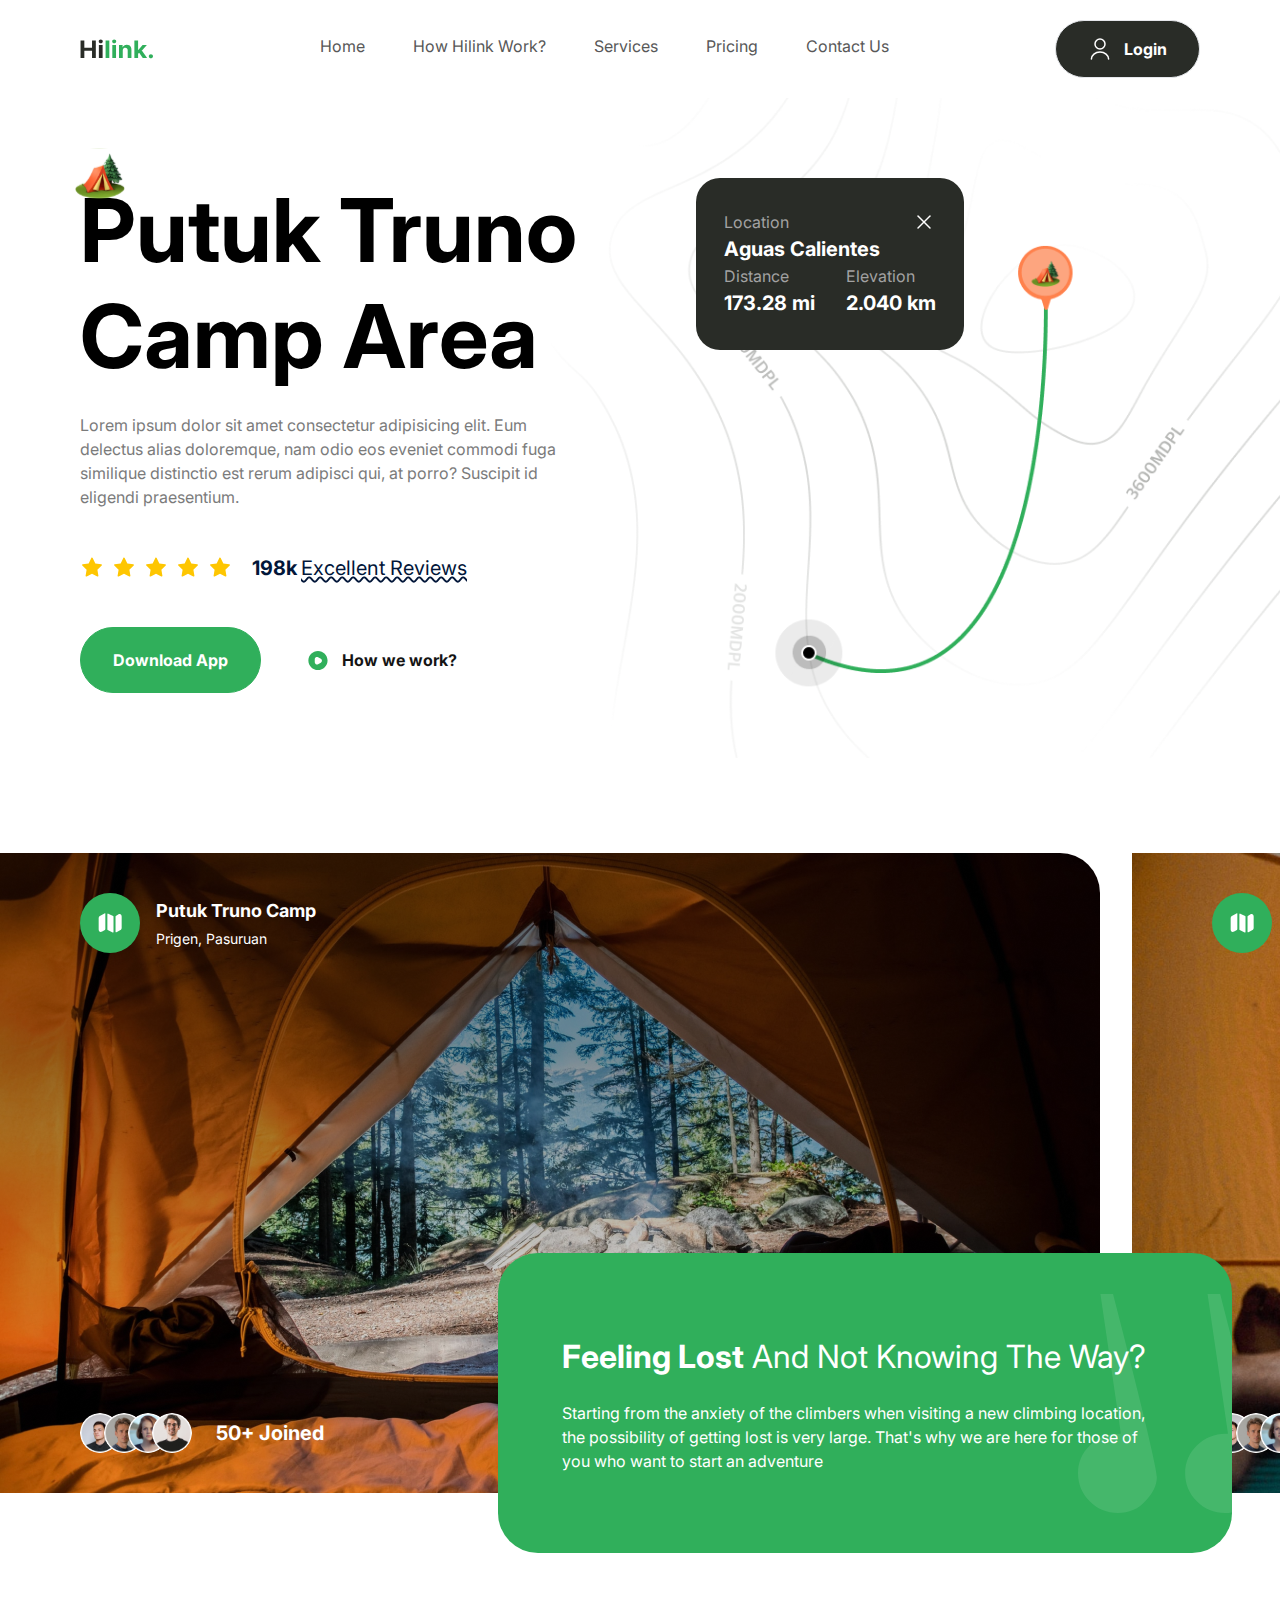
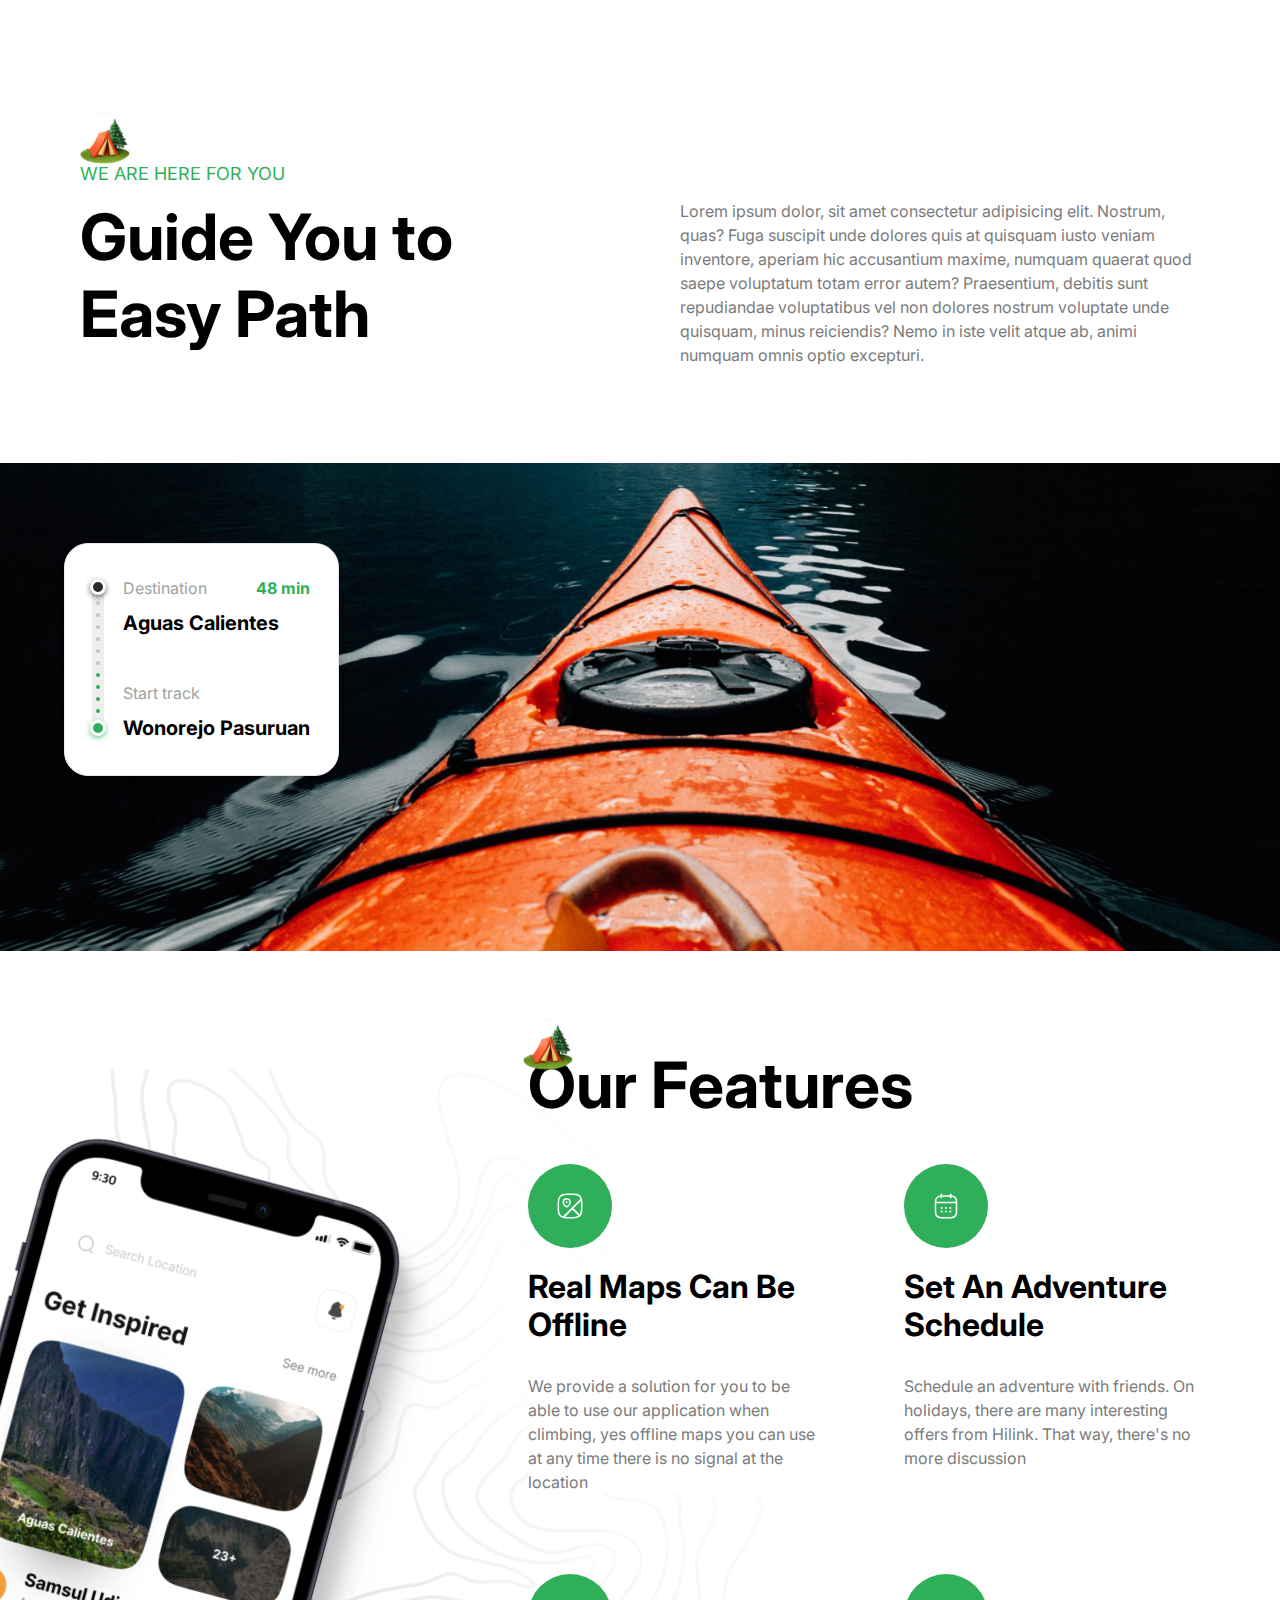
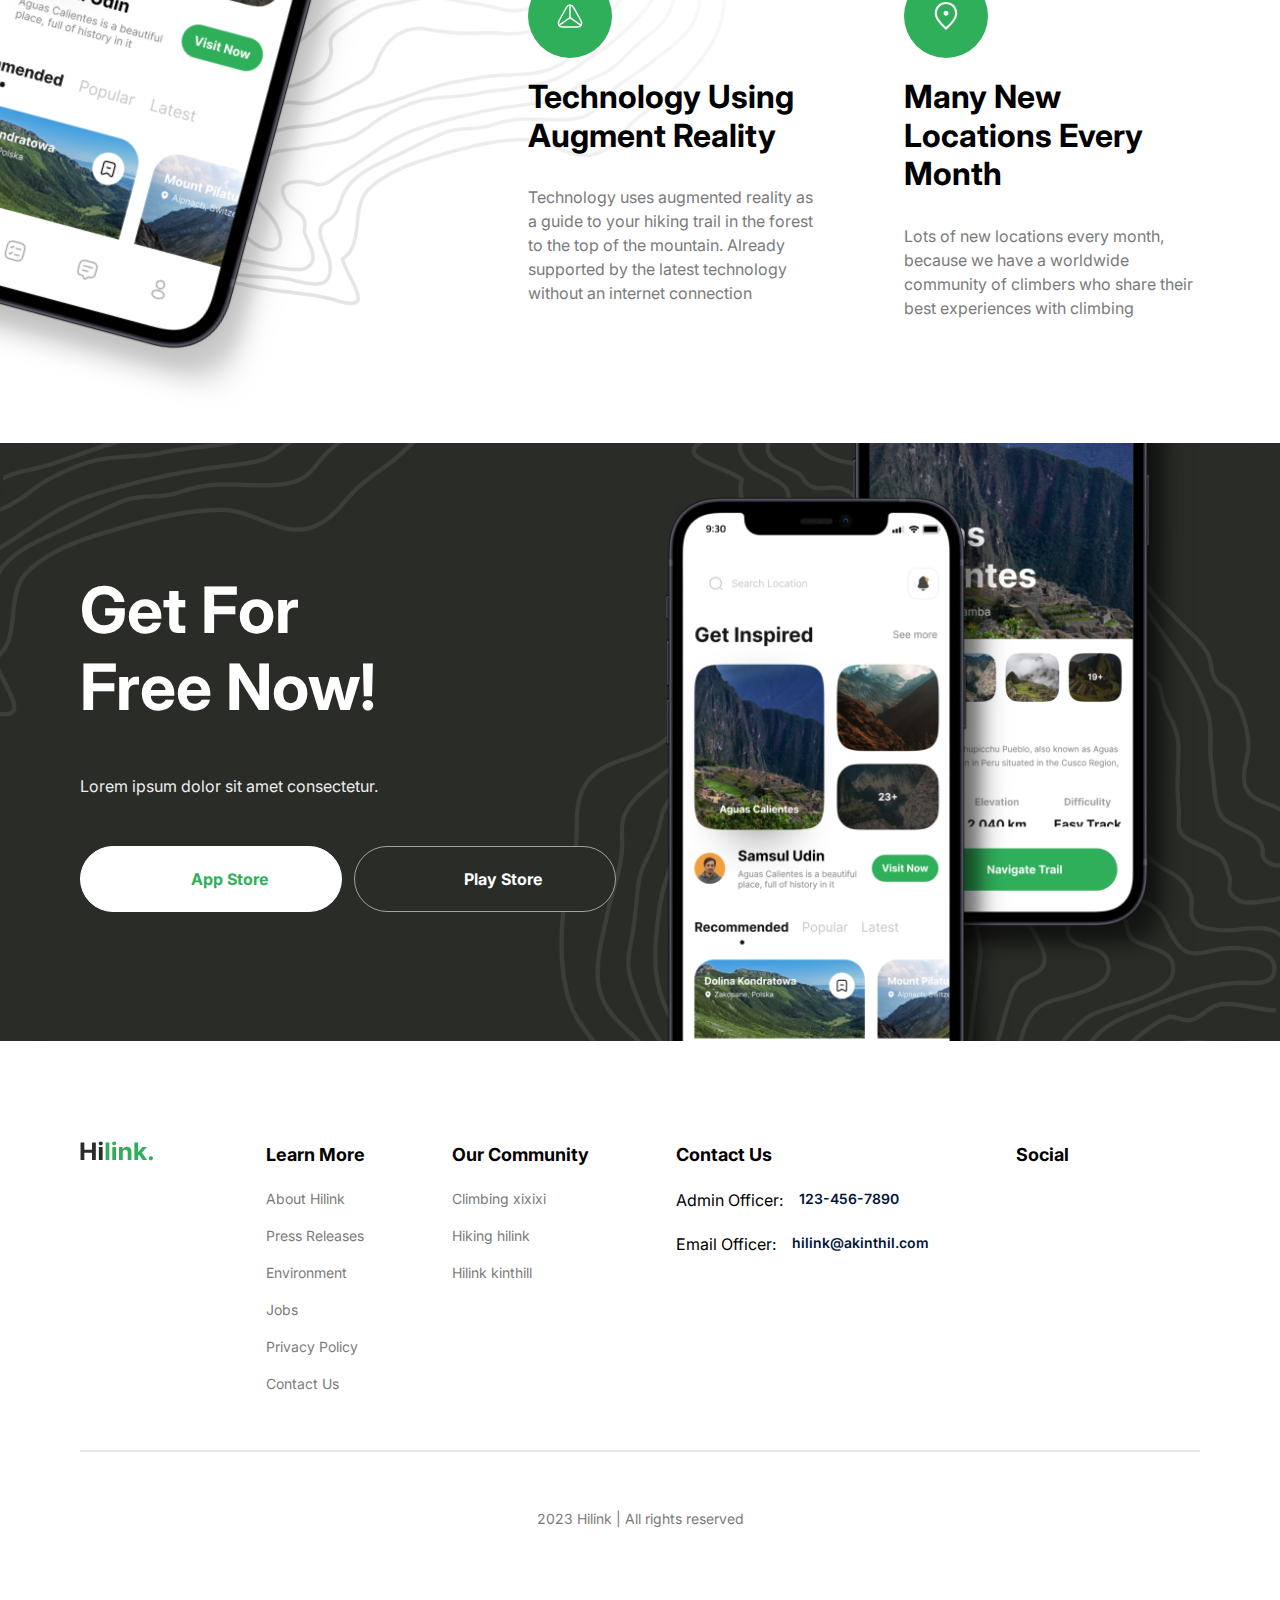
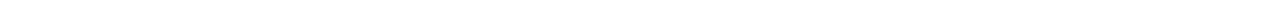
<file: index.html>
<!DOCTYPE html><html lang="en"><head><meta charSet="utf-8"/><meta name="viewport" content="width=device-width, initial-scale=1"/><link rel="stylesheet" href="/_next/static/css/52b24ffff162efd3.css" data-precedence="next"/><link rel="preload" as="script" fetchPriority="low" href="/_next/static/chunks/webpack-c8441f2d519541e3.js"/><script src="/_next/static/chunks/fd9d1056-aa94ea5c2eabf904.js" async=""></script><script src="/_next/static/chunks/117-fc7b8e71bc294e9a.js" async=""></script><script src="/_next/static/chunks/main-app-f5843bbfea09308d.js" async=""></script><script src="/_next/static/chunks/878-0035391eedbdb1a4.js" async=""></script><script src="/_next/static/chunks/app/page-7ee0e8aeca52c941.js" async=""></script><script src="/_next/static/chunks/972-8d11b5f9b47a54ce.js" async=""></script><script src="/_next/static/chunks/app/layout-c9d35d05883c1e60.js" async=""></script><title>Travel</title><meta name="description" content="Travel UI/UX App for Camping"/><script src="/_next/static/chunks/polyfills-42372ed130431b0a.js" noModule=""></script></head><body><nav class="flexBetween max-container padding-container relative z-30 py-5"><a href="/"><img alt="Logo" loading="lazy" width="74" height="29" decoding="async" data-nimg="1" style="color:transparent" src="/hilink-logo.svg"/></a><ul class="hidden h-full gap-12 lg:flex"><a class="regular-16 text-gray-50 flexCenter cursor-pointer pb-1.5 transition-all hover:font-bold" href="/">Home</a><a class="regular-16 text-gray-50 flexCenter cursor-pointer pb-1.5 transition-all hover:font-bold" href="/">How Hilink Work?</a><a class="regular-16 text-gray-50 flexCenter cursor-pointer pb-1.5 transition-all hover:font-bold" href="/">Services</a><a class="regular-16 text-gray-50 flexCenter cursor-pointer pb-1.5 transition-all hover:font-bold" href="/">Pricing </a><a class="regular-16 text-gray-50 flexCenter cursor-pointer pb-1.5 transition-all hover:font-bold" href="/">Contact Us</a></ul><div class="lg:flexCenter hidden"><button class="flexCenter gap-3 rounded-full border btn_dark_green undefined" type="button"><img alt="Login" loading="lazy" width="24" height="24" decoding="async" data-nimg="1" style="color:transparent" src="/user.svg"/><label class="bold-16 whitespace-nowrap cursor-pointer">Login</label></button></div><img alt="menu" loading="lazy" width="32" height="32" decoding="async" data-nimg="1" class="inline-block cursor-pointer lg:hidden" style="color:transparent" src="menu.svg"/></nav><main class="relative overflow-hidden"><section class="max-container padding-container flex flex-col gap-20 py-10 pb-32 md:gap-28 lg:py-20 xl:flex-row"><div class="hero-map"></div><div class="relative z-20 flex flex-1 flex-col xl:w-1/2"><img alt="Camp" loading="lazy" width="50" height="50" decoding="async" data-nimg="1" class="absolute left-[-5px] top-[-30px] w-10 lg:w-[50px]" style="color:transparent" src="/camp.svg"/><h1 class="bold-32 lg:bold-88">Putuk Truno Camp Area</h1><p class="regular-16 mt-6 text-gray-30 xl:max-w-[520px]">Lorem ipsum dolor sit amet consectetur adipisicing elit. Eum delectus alias doloremque, nam odio eos eveniet commodi fuga similique distinctio est rerum adipisci qui, at porro? Suscipit id eligendi praesentium.</p><div class="my-11 flex flex-wrap gap-5"><div class="flex items-center gap-2"><img alt="Star" loading="lazy" width="24" height="24" decoding="async" data-nimg="1" style="color:transparent" src="/star.svg"/><img alt="Star" loading="lazy" width="24" height="24" decoding="async" data-nimg="1" style="color:transparent" src="/star.svg"/><img alt="Star" loading="lazy" width="24" height="24" decoding="async" data-nimg="1" style="color:transparent" src="/star.svg"/><img alt="Star" loading="lazy" width="24" height="24" decoding="async" data-nimg="1" style="color:transparent" src="/star.svg"/><img alt="Star" loading="lazy" width="24" height="24" decoding="async" data-nimg="1" style="color:transparent" src="/star.svg"/></div><p class="bold-16 lg:bold-20 text-blue-70">198k<span class="regular-16 lg:regular-20 ml-1 decoration-wavy underline">Excellent Reviews</span></p></div><div class="flex flex-col w-full gap-3 sm:flex-row"><button class="flexCenter gap-3 rounded-full border btn_green undefined" type="button"><label class="bold-16 whitespace-nowrap cursor-pointer">Download App</label></button><button class="flexCenter gap-3 rounded-full border btn_white_text undefined" type="button"><img alt="How we work?" loading="lazy" width="24" height="24" decoding="async" data-nimg="1" style="color:transparent" src="/play.svg"/><label class="bold-16 whitespace-nowrap cursor-pointer">How we work?</label></button></div></div><div class="relative flex flex-1 items-start"><div class="relative z-20 flex w-[268px] flex-col gap-8 rounded-3xl bg-green-90 px-7 py-8"><div class="flex flex-col"><div class="flexBetween"><p class="regular-16 text-gray-20">Location</p><img alt="close" loading="lazy" width="24" height="24" decoding="async" data-nimg="1" style="color:transparent" src="/close.svg"/></div><p class="bold-20 text-white">Aguas Calientes</p><div class="flexBetween"><div class="flex flex-col"><p class="regular-16 block text-gray-20">Distance</p><p class="bold-20 text-white">173.28 mi</p></div><div class="flex flex-col"><p class="regular-16 block text-gray-20">Elevation</p><p class="bold-20 text-white">2.040 km</p></div></div></div></div></div></section><section class="2xl:max-container relative flex flex-col py-10 lg:mb-10 lg:py-20 xl:mb-20"><div class="hide-scrollbar flex h-[340px] w-full items-start justify-start gap-8 overflow-x-auto lg:h-[400px] xl:h-[640px]"><div class="h-full w-full min-w-[1100px] bg-bg-img-1 bg-cover bg-no-repeat lg:rounded-r-5xl 2xl:rounded-5xl"><div class="flex h-full flex-col items-start justify-between p-6 lg:px-20 lg:py-10"><div class="flexCenter gap-4"><div class="rounded-full bg-green-50 p-4"><img alt="map" loading="lazy" width="28" height="28" decoding="async" data-nimg="1" style="color:transparent" src="/folded-map.svg"/></div><div class="flex flex-col gap-1"><h4 class="bold-18 text-white">Putuk Truno Camp</h4><p class="regular-14 text-white">Prigen, Pasuruan</p></div></div><div class="flexCenter gap-6"><span class="flex -space-x-4 overflow-hidden"><img alt="person" loading="lazy" width="52" height="52" decoding="async" data-nimg="1" class="inline-block h-10 w-10 rounded-full" style="color:transparent" src="/person-1.png"/><img alt="person" loading="lazy" width="52" height="52" decoding="async" data-nimg="1" class="inline-block h-10 w-10 rounded-full" style="color:transparent" src="/person-2.png"/><img alt="person" loading="lazy" width="52" height="52" decoding="async" data-nimg="1" class="inline-block h-10 w-10 rounded-full" style="color:transparent" src="/person-3.png"/><img alt="person" loading="lazy" width="52" height="52" decoding="async" data-nimg="1" class="inline-block h-10 w-10 rounded-full" style="color:transparent" src="/person-4.png"/></span><p class="bold-16 md:bold-20 text-white">50+ Joined</p></div></div></div><div class="h-full w-full min-w-[1100px] bg-bg-img-2 bg-cover bg-no-repeat lg:rounded-r-5xl 2xl:rounded-5xl"><div class="flex h-full flex-col items-start justify-between p-6 lg:px-20 lg:py-10"><div class="flexCenter gap-4"><div class="rounded-full bg-green-50 p-4"><img alt="map" loading="lazy" width="28" height="28" decoding="async" data-nimg="1" style="color:transparent" src="/folded-map.svg"/></div><div class="flex flex-col gap-1"><h4 class="bold-18 text-white">Mountain View Camp</h4><p class="regular-14 text-white">Somewhere in the Wilderness</p></div></div><div class="flexCenter gap-6"><span class="flex -space-x-4 overflow-hidden"><img alt="person" loading="lazy" width="52" height="52" decoding="async" data-nimg="1" class="inline-block h-10 w-10 rounded-full" style="color:transparent" src="/person-1.png"/><img alt="person" loading="lazy" width="52" height="52" decoding="async" data-nimg="1" class="inline-block h-10 w-10 rounded-full" style="color:transparent" src="/person-2.png"/><img alt="person" loading="lazy" width="52" height="52" decoding="async" data-nimg="1" class="inline-block h-10 w-10 rounded-full" style="color:transparent" src="/person-3.png"/><img alt="person" loading="lazy" width="52" height="52" decoding="async" data-nimg="1" class="inline-block h-10 w-10 rounded-full" style="color:transparent" src="/person-4.png"/></span><p class="bold-16 md:bold-20 text-white">50+ Joined</p></div></div></div></div><div class="flexEnd mt-10 px-6 lg:-mt-60 lg:mr-6"><div class="bg-green-50 p-8 lg:max-w-[500px] xl:max-w-[734px] xl:rounded-5xl xl:px-16 xl:py-20 relative w-full overflow-hidden rounded-3xl"><h2 class="regular-24 md:regular-32 2xl:regular-64 capitalize text-white"><strong>Feeling Lost</strong> And Not Knowing The Way?</h2><p class="regular-14 xl:regular-16 mt-5 text-white">Starting from the anxiety of the climbers when visiting a new climbing location, the possibility of getting lost is very large. That&#x27;s why we are here for those of you who want to start an adventure</p><img alt="camp-2" loading="lazy" width="186" height="219" decoding="async" data-nimg="1" class="camp-quote" style="color:transparent" src="/quote.svg"/></div></div></section><section class="flexCenter flex-col"><div class="padding-container max-container w-full pb-24"><img alt="camp" loading="lazy" width="50" height="50" decoding="async" data-nimg="1" style="color:transparent" src="/camp.svg"/><p class="uppercase regular-18 -mt-1 mb-3 text-green-50">WE ARE HERE FOR YOU</p><div class="flex flex-wrap justify-between gap-5 lg:gap-10"><h2 class="bold-40 lg:bold-64 xl:max-w-[390px]">Guide You to Easy Path</h2><p class="regular-16 text-gray-30 xl:max-w-[520px]">Lorem ipsum dolor, sit amet consectetur adipisicing elit. Nostrum, quas? Fuga suscipit unde dolores quis at quisquam iusto veniam inventore, aperiam hic accusantium maxime, numquam quaerat quod saepe voluptatum totam error autem? Praesentium, debitis sunt repudiandae voluptatibus vel non dolores nostrum voluptate unde quisquam, minus reiciendis? Nemo in iste velit atque ab, animi numquam omnis optio excepturi.</p></div></div><div class="flexCenter max-container relative w-full"><img alt="boat" loading="lazy" width="1440" height="580" decoding="async" data-nimg="1" class="w-full object-cover object-center 2xl:rounded-5xl" style="color:transparent" src="/boat.png"/><div class="absolute flex bg-white py-8 pl-5 pr-7 gap-3 rounded-3xl border shadow-md md:left-[5%] lg:top-20"><img alt="Meter" loading="lazy" width="16" height="158" decoding="async" data-nimg="1" class="h-full w-auto" style="color:transparent" src="/meter.svg"/><div class="flexBetween flex-col"><div class="flex w-full flex-col"><div class="flexBetween w-full"><p class="regular-16 text-gray-20">Destination</p><p class="bold-16 text-green-50">48 min</p></div><p class="bold-20 mt-2">Aguas Calientes</p></div><div class="flex w-full flex-col"><p class="regular-16 text-gray-20">Start track</p><h4 class="bold-20 mt-2 whitespace-nowrap">Wonorejo Pasuruan</h4></div></div></div></div></section><section class="flex-col flexCenter overflow-hidden bg-feature-bg bg-center bg-no-repeat py-24"><div class="max-container padding-container relative w-full justify-end flex"><div class="flex flex-1 lg:min-h-[900px]"><img alt="phone" loading="lazy" width="440" height="1000" decoding="async" data-nimg="1" class="feature-phone" style="color:transparent" src="/phone.png"/></div><div class="z-20 flex w-full flex-col lg:w-[60%]"><div class="relative"><img alt="camp" loading="lazy" width="50" height="50" decoding="async" data-nimg="1" class="absolute left-[-5px] top-[-28px] w-10 lg:w-[50px]" style="color:transparent" src="/camp.svg"/><h2 class="bold-40 lg:bold-64">Our Features</h2></div><ul class="mt-10 grid gap-10 md:grid-cols-2 lg:mg-20 lg:gap-20"><li class="flex w-full flex-1 flex-col items-start"><div class="rounded-full p-4 lg:p-7 bg-green-50"><img alt="map" loading="lazy" width="28" height="28" decoding="async" data-nimg="1" style="color:transparent" src="/map.svg"/></div><h2 class="bold-20 lg:bold-32 mt-5 capitalize">Real maps can be offline</h2><p class="regular-16 mt-5 bg-white/80 text-gray-30 lg:mt-[30px] lg:bg-none">We provide a solution for you to be able to use our application when climbing, yes offline maps you can use at any time there is no signal at the location</p></li><li class="flex w-full flex-1 flex-col items-start"><div class="rounded-full p-4 lg:p-7 bg-green-50"><img alt="map" loading="lazy" width="28" height="28" decoding="async" data-nimg="1" style="color:transparent" src="/calendar.svg"/></div><h2 class="bold-20 lg:bold-32 mt-5 capitalize">Set an adventure schedule</h2><p class="regular-16 mt-5 bg-white/80 text-gray-30 lg:mt-[30px] lg:bg-none">Schedule an adventure with friends. On holidays, there are many interesting offers from Hilink. That way, there&#x27;s no more discussion</p></li><li class="flex w-full flex-1 flex-col items-start"><div class="rounded-full p-4 lg:p-7 bg-green-50"><img alt="map" loading="lazy" width="28" height="28" decoding="async" data-nimg="1" style="color:transparent" src="/tech.svg"/></div><h2 class="bold-20 lg:bold-32 mt-5 capitalize">Technology using augment reality</h2><p class="regular-16 mt-5 bg-white/80 text-gray-30 lg:mt-[30px] lg:bg-none">Technology uses augmented reality as a guide to your hiking trail in the forest to the top of the mountain. Already supported by the latest technology without an internet connection</p></li><li class="flex w-full flex-1 flex-col items-start"><div class="rounded-full p-4 lg:p-7 bg-green-50"><img alt="map" loading="lazy" width="28" height="28" decoding="async" data-nimg="1" style="color:transparent" src="/location.svg"/></div><h2 class="bold-20 lg:bold-32 mt-5 capitalize">Many new locations every month</h2><p class="regular-16 mt-5 bg-white/80 text-gray-30 lg:mt-[30px] lg:bg-none">Lots of new locations every month, because we have a worldwide community of climbers who share their best experiences with climbing</p></li></ul></div></div></section><section class="flexCenter w-full flex-col pb-[100px]"><div class="get-app"><div class="z-20 flex w-full flex-1 flex-col items-start justify-center gap-12"><h2 class="bold-40 lg:bold-64 xl:max-w-[320px]">Get For Free Now!</h2><p class="regular-16 text-gray-10">Lorem ipsum dolor sit amet consectetur.</p><div class="flex w-full flex-col gap-3 whitespace-nowrap xl:flex-row"><button class="flexCenter gap-3 rounded-full border btn_white w-full" type="button"><img alt="App Store" loading="lazy" width="24" height="24" decoding="async" data-nimg="1" style="color:transparent" src="/apple.svg"/><label class="bold-16 whitespace-nowrap cursor-pointer">App Store</label></button><button class="flexCenter gap-3 rounded-full border btn_dark_green_outline w-full" type="button"><img alt="Play Store" loading="lazy" width="24" height="24" decoding="async" data-nimg="1" style="color:transparent" src="/android.svg"/><label class="bold-16 whitespace-nowrap cursor-pointer">Play Store</label></button></div></div><div class="flex flex-1 items-center justify-end"><img alt="phones" loading="lazy" width="550" height="870" decoding="async" data-nimg="1" style="color:transparent" src="/phones.png"/></div></div></section></main><footer class="flexCenter mb-24"><div class="padding-container max-container flex w-full flex-col gap-14"><div class="flex flex-col items-start justify-center gap-[10%] md:flex-row"><a class="mb-10" href="/"><img alt="logo" loading="lazy" width="74" height="29" decoding="async" data-nimg="1" style="color:transparent" src="hilink-logo.svg"/></a><div class="flex flex-wrap gap-10 sm:justify-between md:flex-1"><div class="flex flex-col gap-5"><h4 class="bold-18 whitespace-nowrap">Learn More</h4><ul class="regular-14 flex flex-col gap-4 text-gray-30"><a href="/">About Hilink</a><a href="/">Press Releases</a><a href="/">Environment</a><a href="/">Jobs</a><a href="/">Privacy Policy</a><a href="/">Contact Us</a></ul></div><div class="flex flex-col gap-5"><h4 class="bold-18 whitespace-nowrap">Our Community</h4><ul class="regular-14 flex flex-col gap-4 text-gray-30"><a href="/">Climbing xixixi</a><a href="/">Hiking hilink</a><a href="/">Hilink kinthill</a></ul></div><div class="flex flex-col gap-5"><div class="flex flex-col gap-5"><h4 class="bold-18 whitespace-nowrap">Contact Us</h4><a class="flex gap-4 md:flex-col lg:flex-row" href="/"><p class="whitespace-nowrap">Admin Officer<!-- -->:</p><p class="medium-14 whitespace-nowrap text-blue-70">123-456-7890</p></a><a class="flex gap-4 md:flex-col lg:flex-row" href="/"><p class="whitespace-nowrap">Email Officer<!-- -->:</p><p class="medium-14 whitespace-nowrap text-blue-70">hilink@akinthil.com</p></a></div></div><div class="flex flex-col gap-5"><div class="flex flex-col gap-5"><h4 class="bold-18 whitespace-nowrap">Social</h4><ul class="regular-14 flex gap-4 text-gray-30"><a href="/"><img alt="logo" loading="lazy" width="24" height="24" decoding="async" data-nimg="1" style="color:transparent" src="/facebook.svg"/></a><a href="/"><img alt="logo" loading="lazy" width="24" height="24" decoding="async" data-nimg="1" style="color:transparent" src="/instagram.svg"/></a><a href="/"><img alt="logo" loading="lazy" width="24" height="24" decoding="async" data-nimg="1" style="color:transparent" src="/twitter.svg"/></a><a href="/"><img alt="logo" loading="lazy" width="24" height="24" decoding="async" data-nimg="1" style="color:transparent" src="/youtube.svg"/></a><a href="/"><img alt="logo" loading="lazy" width="24" height="24" decoding="async" data-nimg="1" style="color:transparent" src="/wordpress.svg"/></a></ul></div></div></div></div><div class="border bg-gray-20"></div><p class="regular-14 w-full text-center text-gray-30">2023 Hilink | All rights reserved</p></div></footer><script src="/_next/static/chunks/webpack-c8441f2d519541e3.js" async=""></script><script>(self.__next_f=self.__next_f||[]).push([0]);self.__next_f.push([2,null])</script><script>self.__next_f.push([1,"1:HL[\"/_next/static/css/52b24ffff162efd3.css\",\"style\"]\n"])</script><script>self.__next_f.push([1,"2:I[2846,[],\"\"]\n4:I[5878,[\"878\",\"static/chunks/878-0035391eedbdb1a4.js\",\"931\",\"static/chunks/app/page-7ee0e8aeca52c941.js\"],\"Image\"]\n5:I[2972,[\"878\",\"static/chunks/878-0035391eedbdb1a4.js\",\"972\",\"static/chunks/972-8d11b5f9b47a54ce.js\",\"185\",\"static/chunks/app/layout-c9d35d05883c1e60.js\"],\"\"]\n6:I[4707,[],\"\"]\n7:I[6423,[],\"\"]\n9:I[1060,[],\"\"]\na:[]\n"])</script><script>self.__next_f.push([1,"0:[\"$\",\"$L2\",null,{\"buildId\":\"k3qwludr44VDzK-hzHHLC\",\"assetPrefix\":\"\",\"urlParts\":[\"\",\"\"],\"initialTree\":[\"\",{\"children\":[\"__PAGE__\",{}]},\"$undefined\",\"$undefined\",true],\"initialSeedData\":[\"\",{\"children\":[\"__PAGE__\",{},[[\"$L3\",[[\"$\",\"section\",null,{\"className\":\"max-container padding-container flex flex-col gap-20 py-10 pb-32 md:gap-28 lg:py-20 xl:flex-row\",\"children\":[[\"$\",\"div\",null,{\"className\":\"hero-map\"}],[\"$\",\"div\",null,{\"className\":\"relative z-20 flex flex-1 flex-col xl:w-1/2\",\"children\":[[\"$\",\"$L4\",null,{\"src\":\"/camp.svg\",\"alt\":\"Camp\",\"width\":50,\"height\":50,\"className\":\"absolute left-[-5px] top-[-30px] w-10 lg:w-[50px]\"}],[\"$\",\"h1\",null,{\"className\":\"bold-32 lg:bold-88\",\"children\":\"Putuk Truno Camp Area\"}],[\"$\",\"p\",null,{\"className\":\"regular-16 mt-6 text-gray-30 xl:max-w-[520px]\",\"children\":\"Lorem ipsum dolor sit amet consectetur adipisicing elit. Eum delectus alias doloremque, nam odio eos eveniet commodi fuga similique distinctio est rerum adipisci qui, at porro? Suscipit id eligendi praesentium.\"}],[\"$\",\"div\",null,{\"className\":\"my-11 flex flex-wrap gap-5\",\"children\":[[\"$\",\"div\",null,{\"className\":\"flex items-center gap-2\",\"children\":[[\"$\",\"$L4\",\"0\",{\"src\":\"/star.svg\",\"alt\":\"Star\",\"width\":24,\"height\":24}],[\"$\",\"$L4\",\"1\",{\"src\":\"/star.svg\",\"alt\":\"Star\",\"width\":24,\"height\":24}],[\"$\",\"$L4\",\"2\",{\"src\":\"/star.svg\",\"alt\":\"Star\",\"width\":24,\"height\":24}],[\"$\",\"$L4\",\"3\",{\"src\":\"/star.svg\",\"alt\":\"Star\",\"width\":24,\"height\":24}],[\"$\",\"$L4\",\"4\",{\"src\":\"/star.svg\",\"alt\":\"Star\",\"width\":24,\"height\":24}]]}],[\"$\",\"p\",null,{\"className\":\"bold-16 lg:bold-20 text-blue-70\",\"children\":[\"198k\",[\"$\",\"span\",null,{\"className\":\"regular-16 lg:regular-20 ml-1 decoration-wavy underline\",\"children\":\"Excellent Reviews\"}]]}]]}],[\"$\",\"div\",null,{\"className\":\"flex flex-col w-full gap-3 sm:flex-row\",\"children\":[[\"$\",\"button\",null,{\"className\":\"flexCenter gap-3 rounded-full border btn_green undefined\",\"type\":\"button\",\"children\":[\"$undefined\",[\"$\",\"label\",null,{\"className\":\"bold-16 whitespace-nowrap cursor-pointer\",\"children\":\"Download App\"}]]}],[\"$\",\"button\",null,{\"className\":\"flexCenter gap-3 rounded-full border btn_white_text undefined\",\"type\":\"button\",\"children\":[[\"$\",\"$L4\",null,{\"src\":\"/play.svg\",\"alt\":\"How we work?\",\"width\":24,\"height\":24}],[\"$\",\"label\",null,{\"className\":\"bold-16 whitespace-nowrap cursor-pointer\",\"children\":\"How we work?\"}]]}]]}]]}],[\"$\",\"div\",null,{\"className\":\"relative flex flex-1 items-start\",\"children\":[\"$\",\"div\",null,{\"className\":\"relative z-20 flex w-[268px] flex-col gap-8 rounded-3xl bg-green-90 px-7 py-8\",\"children\":[\"$\",\"div\",null,{\"className\":\"flex flex-col\",\"children\":[[\"$\",\"div\",null,{\"className\":\"flexBetween\",\"children\":[[\"$\",\"p\",null,{\"className\":\"regular-16 text-gray-20\",\"children\":\"Location\"}],[\"$\",\"$L4\",null,{\"src\":\"/close.svg\",\"alt\":\"close\",\"width\":24,\"height\":24}]]}],[\"$\",\"p\",null,{\"className\":\"bold-20 text-white\",\"children\":\"Aguas Calientes\"}],[\"$\",\"div\",null,{\"className\":\"flexBetween\",\"children\":[[\"$\",\"div\",null,{\"className\":\"flex flex-col\",\"children\":[[\"$\",\"p\",null,{\"className\":\"regular-16 block text-gray-20\",\"children\":\"Distance\"}],[\"$\",\"p\",null,{\"className\":\"bold-20 text-white\",\"children\":\"173.28 mi\"}]]}],[\"$\",\"div\",null,{\"className\":\"flex flex-col\",\"children\":[[\"$\",\"p\",null,{\"className\":\"regular-16 block text-gray-20\",\"children\":\"Elevation\"}],[\"$\",\"p\",null,{\"className\":\"bold-20 text-white\",\"children\":\"2.040 km\"}]]}]]}]]}]}]}]]}],[\"$\",\"section\",null,{\"className\":\"2xl:max-container relative flex flex-col py-10 lg:mb-10 lg:py-20 xl:mb-20\",\"children\":[[\"$\",\"div\",null,{\"className\":\"hide-scrollbar flex h-[340px] w-full items-start justify-start gap-8 overflow-x-auto lg:h-[400px] xl:h-[640px]\",\"children\":[[\"$\",\"div\",null,{\"className\":\"h-full w-full min-w-[1100px] bg-bg-img-1 bg-cover bg-no-repeat lg:rounded-r-5xl 2xl:rounded-5xl\",\"children\":[\"$\",\"div\",null,{\"className\":\"flex h-full flex-col items-start justify-between p-6 lg:px-20 lg:py-10\",\"children\":[[\"$\",\"div\",null,{\"className\":\"flexCenter gap-4\",\"children\":[[\"$\",\"div\",null,{\"className\":\"rounded-full bg-green-50 p-4\",\"children\":[\"$\",\"$L4\",null,{\"src\":\"/folded-map.svg\",\"alt\":\"map\",\"width\":28,\"height\":28}]}],[\"$\",\"div\",null,{\"className\":\"flex flex-col gap-1\",\"children\":[[\"$\",\"h4\",null,{\"className\":\"bold-18 text-white\",\"children\":\"Putuk Truno Camp\"}],[\"$\",\"p\",null,{\"className\":\"regular-14 text-white\",\"children\":\"Prigen, Pasuruan\"}]]}]]}],[\"$\",\"div\",null,{\"className\":\"flexCenter gap-6\",\"children\":[[\"$\",\"span\",null,{\"className\":\"flex -space-x-4 overflow-hidden\",\"children\":[[\"$\",\"$L4\",\"/person-1.png\",{\"className\":\"inline-block h-10 w-10 rounded-full\",\"src\":\"/person-1.png\",\"alt\":\"person\",\"width\":52,\"height\":52}],[\"$\",\"$L4\",\"/person-2.png\",{\"className\":\"inline-block h-10 w-10 rounded-full\",\"src\":\"/person-2.png\",\"alt\":\"person\",\"width\":52,\"height\":52}],[\"$\",\"$L4\",\"/person-3.png\",{\"className\":\"inline-block h-10 w-10 rounded-full\",\"src\":\"/person-3.png\",\"alt\":\"person\",\"width\":52,\"height\":52}],[\"$\",\"$L4\",\"/person-4.png\",{\"className\":\"inline-block h-10 w-10 rounded-full\",\"src\":\"/person-4.png\",\"alt\":\"person\",\"width\":52,\"height\":52}]]}],[\"$\",\"p\",null,{\"className\":\"bold-16 md:bold-20 text-white\",\"children\":\"50+ Joined\"}]]}]]}]}],[\"$\",\"div\",null,{\"className\":\"h-full w-full min-w-[1100px] bg-bg-img-2 bg-cover bg-no-repeat lg:rounded-r-5xl 2xl:rounded-5xl\",\"children\":[\"$\",\"div\",null,{\"className\":\"flex h-full flex-col items-start justify-between p-6 lg:px-20 lg:py-10\",\"children\":[[\"$\",\"div\",null,{\"className\":\"flexCenter gap-4\",\"children\":[[\"$\",\"div\",null,{\"className\":\"rounded-full bg-green-50 p-4\",\"children\":[\"$\",\"$L4\",null,{\"src\":\"/folded-map.svg\",\"alt\":\"map\",\"width\":28,\"height\":28}]}],[\"$\",\"div\",null,{\"className\":\"flex flex-col gap-1\",\"children\":[[\"$\",\"h4\",null,{\"className\":\"bold-18 text-white\",\"children\":\"Mountain View Camp\"}],[\"$\",\"p\",null,{\"className\":\"regular-14 text-white\",\"children\":\"Somewhere in the Wilderness\"}]]}]]}],[\"$\",\"div\",null,{\"className\":\"flexCenter gap-6\",\"children\":[[\"$\",\"span\",null,{\"className\":\"flex -space-x-4 overflow-hidden\",\"children\":[[\"$\",\"$L4\",\"/person-1.png\",{\"className\":\"inline-block h-10 w-10 rounded-full\",\"src\":\"/person-1.png\",\"alt\":\"person\",\"width\":52,\"height\":52}],[\"$\",\"$L4\",\"/person-2.png\",{\"className\":\"inline-block h-10 w-10 rounded-full\",\"src\":\"/person-2.png\",\"alt\":\"person\",\"width\":52,\"height\":52}],[\"$\",\"$L4\",\"/person-3.png\",{\"className\":\"inline-block h-10 w-10 rounded-full\",\"src\":\"/person-3.png\",\"alt\":\"person\",\"width\":52,\"height\":52}],[\"$\",\"$L4\",\"/person-4.png\",{\"className\":\"inline-block h-10 w-10 rounded-full\",\"src\":\"/person-4.png\",\"alt\":\"person\",\"width\":52,\"height\":52}]]}],[\"$\",\"p\",null,{\"className\":\"bold-16 md:bold-20 text-white\",\"children\":\"50+ Joined\"}]]}]]}]}]]}],[\"$\",\"div\",null,{\"className\":\"flexEnd mt-10 px-6 lg:-mt-60 lg:mr-6\",\"children\":[\"$\",\"div\",null,{\"className\":\"bg-green-50 p-8 lg:max-w-[500px] xl:max-w-[734px] xl:rounded-5xl xl:px-16 xl:py-20 relative w-full overflow-hidden rounded-3xl\",\"children\":[[\"$\",\"h2\",null,{\"className\":\"regular-24 md:regular-32 2xl:regular-64 capitalize text-white\",\"children\":[[\"$\",\"strong\",null,{\"children\":\"Feeling Lost\"}],\" And Not Knowing The Way?\"]}],[\"$\",\"p\",null,{\"className\":\"regular-14 xl:regular-16 mt-5 text-white\",\"children\":\"Starting from the anxiety of the climbers when visiting a new climbing location, the possibility of getting lost is very large. That's why we are here for those of you who want to start an adventure\"}],[\"$\",\"$L4\",null,{\"src\":\"/quote.svg\",\"alt\":\"camp-2\",\"width\":186,\"height\":219,\"className\":\"camp-quote\"}]]}]}]]}],[\"$\",\"section\",null,{\"className\":\"flexCenter flex-col\",\"children\":[[\"$\",\"div\",null,{\"className\":\"padding-container max-container w-full pb-24\",\"children\":[[\"$\",\"$L4\",null,{\"src\":\"/camp.svg\",\"alt\":\"camp\",\"width\":50,\"height\":50}],[\"$\",\"p\",null,{\"className\":\"uppercase regular-18 -mt-1 mb-3 text-green-50\",\"children\":\"WE ARE HERE FOR YOU\"}],[\"$\",\"div\",null,{\"className\":\"flex flex-wrap justify-between gap-5 lg:gap-10\",\"children\":[[\"$\",\"h2\",null,{\"className\":\"bold-40 lg:bold-64 xl:max-w-[390px]\",\"children\":\"Guide You to Easy Path\"}],[\"$\",\"p\",null,{\"className\":\"regular-16 text-gray-30 xl:max-w-[520px]\",\"children\":\"Lorem ipsum dolor, sit amet consectetur adipisicing elit. Nostrum, quas? Fuga suscipit unde dolores quis at quisquam iusto veniam inventore, aperiam hic accusantium maxime, numquam quaerat quod saepe voluptatum totam error autem? Praesentium, debitis sunt repudiandae voluptatibus vel non dolores nostrum voluptate unde quisquam, minus reiciendis? Nemo in iste velit atque ab, animi numquam omnis optio excepturi.\"}]]}]]}],[\"$\",\"div\",null,{\"className\":\"flexCenter max-container relative w-full\",\"children\":[[\"$\",\"$L4\",null,{\"src\":\"/boat.png\",\"alt\":\"boat\",\"width\":1440,\"height\":580,\"className\":\"w-full object-cover object-center 2xl:rounded-5xl\"}],[\"$\",\"div\",null,{\"className\":\"absolute flex bg-white py-8 pl-5 pr-7 gap-3 rounded-3xl border shadow-md md:left-[5%] lg:top-20\",\"children\":[[\"$\",\"$L4\",null,{\"src\":\"/meter.svg\",\"alt\":\"Meter\",\"width\":16,\"height\":158,\"className\":\"h-full w-auto\"}],[\"$\",\"div\",null,{\"className\":\"flexBetween flex-col\",\"children\":[[\"$\",\"div\",null,{\"className\":\"flex w-full flex-col\",\"children\":[[\"$\",\"div\",null,{\"className\":\"flexBetween w-full\",\"children\":[[\"$\",\"p\",null,{\"className\":\"regular-16 text-gray-20\",\"children\":\"Destination\"}],[\"$\",\"p\",null,{\"className\":\"bold-16 text-green-50\",\"children\":\"48 min\"}]]}],[\"$\",\"p\",null,{\"className\":\"bold-20 mt-2\",\"children\":\"Aguas Calientes\"}]]}],[\"$\",\"div\",null,{\"className\":\"flex w-full flex-col\",\"children\":[[\"$\",\"p\",null,{\"className\":\"regular-16 text-gray-20\",\"children\":\"Start track\"}],[\"$\",\"h4\",null,{\"className\":\"bold-20 mt-2 whitespace-nowrap\",\"children\":\"Wonorejo Pasuruan\"}]]}]]}]]}]]}]]}],[\"$\",\"section\",null,{\"className\":\"flex-col flexCenter overflow-hidden bg-feature-bg bg-center bg-no-repeat py-24\",\"children\":[\"$\",\"div\",null,{\"className\":\"max-container padding-container relative w-full justify-end flex\",\"children\":[[\"$\",\"div\",null,{\"className\":\"flex flex-1 lg:min-h-[900px]\",\"children\":[\"$\",\"$L4\",null,{\"src\":\"/phone.png\",\"alt\":\"phone\",\"width\":440,\"height\":1000,\"className\":\"feature-phone\"}]}],[\"$\",\"div\",null,{\"className\":\"z-20 flex w-full flex-col lg:w-[60%]\",\"children\":[[\"$\",\"div\",null,{\"className\":\"relative\",\"children\":[[\"$\",\"$L4\",null,{\"src\":\"/camp.svg\",\"alt\":\"camp\",\"width\":50,\"height\":50,\"className\":\"absolute left-[-5px] top-[-28px] w-10 lg:w-[50px]\"}],[\"$\",\"h2\",null,{\"className\":\"bold-40 lg:bold-64\",\"children\":\"Our Features\"}]]}],[\"$\",\"ul\",null,{\"className\":\"mt-10 grid gap-10 md:grid-cols-2 lg:mg-20 lg:gap-20\",\"children\":[[\"$\",\"li\",null,{\"className\":\"flex w-full flex-1 flex-col items-start\",\"children\":[[\"$\",\"div\",null,{\"className\":\"rounded-full p-4 lg:p-7 bg-green-50\",\"children\":[\"$\",\"$L4\",null,{\"src\":\"/map.svg\",\"alt\":\"map\",\"width\":28,\"height\":28}]}],[\"$\",\"h2\",null,{\"className\":\"bold-20 lg:bold-32 mt-5 capitalize\",\"children\":\"Real maps can be offline\"}],[\"$\",\"p\",null,{\"className\":\"regular-16 mt-5 bg-white/80 text-gray-30 lg:mt-[30px] lg:bg-none\",\"children\":\"We provide a solution for you to be able to use our application when climbing, yes offline maps you can use at any time there is no signal at the location\"}]]}],[\"$\",\"li\",null,{\"className\":\"flex w-full flex-1 flex-col items-start\",\"children\":[[\"$\",\"div\",null,{\"className\":\"rounded-full p-4 lg:p-7 bg-green-50\",\"children\":[\"$\",\"$L4\",null,{\"src\":\"/calendar.svg\",\"alt\":\"map\",\"width\":28,\"height\":28}]}],[\"$\",\"h2\",null,{\"className\":\"bold-20 lg:bold-32 mt-5 capitalize\",\"children\":\"Set an adventure schedule\"}],[\"$\",\"p\",null,{\"className\":\"regular-16 mt-5 bg-white/80 text-gray-30 lg:mt-[30px] lg:bg-none\",\"children\":\"Schedule an adventure with friends. On holidays, there are many interesting offers from Hilink. That way, there's no more discussion\"}]]}],[\"$\",\"li\",null,{\"className\":\"flex w-full flex-1 flex-col items-start\",\"children\":[[\"$\",\"div\",null,{\"className\":\"rounded-full p-4 lg:p-7 bg-green-50\",\"children\":[\"$\",\"$L4\",null,{\"src\":\"/tech.svg\",\"alt\":\"map\",\"width\":28,\"height\":28}]}],[\"$\",\"h2\",null,{\"className\":\"bold-20 lg:bold-32 mt-5 capitalize\",\"children\":\"Technology using augment reality\"}],[\"$\",\"p\",null,{\"className\":\"regular-16 mt-5 bg-white/80 text-gray-30 lg:mt-[30px] lg:bg-none\",\"children\":\"Technology uses augmented reality as a guide to your hiking trail in the forest to the top of the mountain. Already supported by the latest technology without an internet connection\"}]]}],[\"$\",\"li\",null,{\"className\":\"flex w-full flex-1 flex-col items-start\",\"children\":[[\"$\",\"div\",null,{\"className\":\"rounded-full p-4 lg:p-7 bg-green-50\",\"children\":[\"$\",\"$L4\",null,{\"src\":\"/location.svg\",\"alt\":\"map\",\"width\":28,\"height\":28}]}],[\"$\",\"h2\",null,{\"className\":\"bold-20 lg:bold-32 mt-5 capitalize\",\"children\":\"Many new locations every month\"}],[\"$\",\"p\",null,{\"className\":\"regular-16 mt-5 bg-white/80 text-gray-30 lg:mt-[30px] lg:bg-none\",\"children\":\"Lots of new locations every month, because we have a worldwide community of climbers who share their best experiences with climbing\"}]]}]]}]]}]]}]}],[\"$\",\"section\",null,{\"className\":\"flexCenter w-full flex-col pb-[100px]\",\"children\":[\"$\",\"div\",null,{\"className\":\"get-app\",\"children\":[[\"$\",\"div\",null,{\"className\":\"z-20 flex w-full flex-1 flex-col items-start justify-center gap-12\",\"children\":[[\"$\",\"h2\",null,{\"className\":\"bold-40 lg:bold-64 xl:max-w-[320px]\",\"children\":\"Get For Free Now!\"}],[\"$\",\"p\",null,{\"className\":\"regular-16 text-gray-10\",\"children\":\"Lorem ipsum dolor sit amet consectetur.\"}],[\"$\",\"div\",null,{\"className\":\"flex w-full flex-col gap-3 whitespace-nowrap xl:flex-row\",\"children\":[[\"$\",\"button\",null,{\"className\":\"flexCenter gap-3 rounded-full border btn_white w-full\",\"type\":\"button\",\"children\":[[\"$\",\"$L4\",null,{\"src\":\"/apple.svg\",\"alt\":\"App Store\",\"width\":24,\"height\":24}],[\"$\",\"label\",null,{\"className\":\"bold-16 whitespace-nowrap cursor-pointer\",\"children\":\"App Store\"}]]}],[\"$\",\"button\",null,{\"className\":\"flexCenter gap-3 rounded-full border btn_dark_green_outline w-full\",\"type\":\"button\",\"children\":[[\"$\",\"$L4\",null,{\"src\":\"/android.svg\",\"alt\":\"Play Store\",\"width\":24,\"height\":24}],[\"$\",\"label\",null,{\"className\":\"bold-16 whitespace-nowrap cursor-pointer\",\"children\":\"Play Store\"}]]}]]}]]}],[\"$\",\"div\",null,{\"className\":\"flex flex-1 items-center justify-end\",\"children\":[\"$\",\"$L4\",null,{\"src\":\"/phones.png\",\"alt\":\"phones\",\"width\":550,\"height\":870}]}]]}]}]],null],null],null]},[[[[\"$\",\"link\",\"0\",{\"rel\":\"stylesheet\",\"href\":\"/_next/static/css/52b24ffff162efd3.css\",\"precedence\":\"next\",\"crossOrigin\":\"$undefined\"}]],[\"$\",\"html\",null,{\"lang\":\"en\",\"children\":[\"$\",\"body\",null,{\"children\":[[\"$\",\"nav\",null,{\"className\":\"flexBetween max-container padding-container relative z-30 py-5\",\"children\":[[\"$\",\"$L5\",null,{\"href\":\"/\",\"children\":[\"$\",\"$L4\",null,{\"src\":\"/hilink-logo.svg\",\"alt\":\"Logo\",\"width\":74,\"height\":29}]}],[\"$\",\"ul\",null,{\"className\":\"hidden h-full gap-12 lg:flex\",\"children\":[[\"$\",\"$L5\",\"home\",{\"href\":\"/\",\"className\":\"regular-16 text-gray-50 flexCenter cursor-pointer pb-1.5 transition-all hover:font-bold\",\"children\":\"Home\"}],[\"$\",\"$L5\",\"how_hilink_work\",{\"href\":\"/\",\"className\":\"regular-16 text-gray-50 flexCenter cursor-pointer pb-1.5 transition-all hover:font-bold\",\"children\":\"How Hilink Work?\"}],[\"$\",\"$L5\",\"services\",{\"href\":\"/\",\"className\":\"regular-16 text-gray-50 flexCenter cursor-pointer pb-1.5 transition-all hover:font-bold\",\"children\":\"Services\"}],[\"$\",\"$L5\",\"pricing \",{\"href\":\"/\",\"className\":\"regular-16 text-gray-50 flexCenter cursor-pointer pb-1.5 transition-all hover:font-bold\",\"children\":\"Pricing \"}],[\"$\",\"$L5\",\"contact_us\",{\"href\":\"/\",\"className\":\"regular-16 text-gray-50 flexCenter cursor-pointer pb-1.5 transition-all hover:font-bold\",\"children\":\"Contact Us\"}]]}],[\"$\",\"div\",null,{\"className\":\"lg:flexCenter hidden\",\"children\":[\"$\",\"button\",null,{\"className\":\"flexCenter gap-3 rounded-full border btn_dark_green undefined\",\"type\":\"button\",\"children\":[[\"$\",\"$L4\",null,{\"src\":\"/user.svg\",\"alt\":\"Login\",\"width\":24,\"height\":24}],[\"$\",\"label\",null,{\"className\":\"bold-16 whitespace-nowrap cursor-pointer\",\"children\":\"Login\"}]]}]}],[\"$\",\"$L4\",null,{\"src\":\"menu.svg\",\"alt\":\"menu\",\"width\":32,\"height\":32,\"className\":\"inline-block cursor-pointer lg:hidden\"}]]}],[\"$\",\"main\",null,{\"className\":\"relative overflow-hidden\",\"children\":[\"$\",\"$L6\",null,{\"parallelRouterKey\":\"children\",\"segmentPath\":[\"children\"],\"error\":\"$undefined\",\"errorStyles\":\"$undefined\",\"errorScripts\":\"$undefined\",\"template\":[\"$\",\"$L7\",null,{}],\"templateStyles\":\"$undefined\",\"templateScripts\":\"$undefined\",\"notFound\":[[\"$\",\"title\",null,{\"children\":\"404: This page could not be found.\"}],[\"$\",\"div\",null,{\"style\":{\"fontFamily\":\"system-ui,\\\"Segoe UI\\\",Roboto,Helvetica,Arial,sans-serif,\\\"Apple Color Emoji\\\",\\\"Segoe UI Emoji\\\"\",\"height\":\"100vh\",\"textAlign\":\"center\",\"display\":\"flex\",\"flexDirection\":\"column\",\"alignItems\":\"center\",\"justifyContent\":\"center\"},\"children\":[\"$\",\"div\",null,{\"children\":[[\"$\",\"style\",null,{\"dangerouslySetInnerHTML\":{\"__html\":\"body{color:#000;background:#fff;margin:0}.next-error-h1{border-right:1px solid rgba(0,0,0,.3)}@media (prefers-color-scheme:dark){body{color:#fff;background:#000}.next-error-h1{border-right:1px solid rgba(255,255,255,.3)}}\"}}],[\"$\",\"h1\",null,{\"className\":\"next-error-h1\",\"style\":{\"display\":\"inline-block\",\"margin\":\"0 20px 0 0\",\"padding\":\"0 23px 0 0\",\"fontSize\":24,\"fontWeight\":500,\"verticalAlign\":\"top\",\"lineHeight\":\"49px\"},\"children\":\"404\"}],[\"$\",\"div\",null,{\"style\":{\"display\":\"inline-block\"},\"children\":[\"$\",\"h2\",null,{\"style\":{\"fontSize\":14,\"fontWeight\":400,\"lineHeight\":\"49px\",\"margin\":0},\"children\":\"This page could not be found.\"}]}]]}]}]],\"notFoundStyles\":[]}]}],[\"$\",\"footer\",null,{\"className\":\"flexCenter mb-24\",\"children\":[\"$\",\"div\",null,{\"className\":\"padding-container max-container flex w-full flex-col gap-14\",\"children\":[[\"$\",\"div\",null,{\"className\":\"flex flex-col items-start justify-center gap-[10%] md:flex-row\",\"children\":[[\"$\",\"$L5\",null,{\"href\":\"/\",\"className\":\"mb-10\",\"children\":[\"$\",\"$L4\",null,{\"src\":\"hilink-logo.svg\",\"alt\":\"logo\",\"width\":74,\"height\":29}]}],[\"$\",\"div\",null,{\"className\":\"flex flex-wrap gap-10 sm:justify-between md:flex-1\",\"children\":[[[\"$\",\"div\",null,{\"className\":\"flex flex-col gap-5\",\"children\":[[\"$\",\"h4\",null,{\"className\":\"bold-18 whitespace-nowrap\",\"children\":\"Learn More\"}],[\"$\",\"ul\",null,{\"className\":\"regular-14 flex flex-col gap-4 text-gray-30\",\"children\":[[\"$\",\"$L5\",\"About Hilink\",{\"href\":\"/\",\"children\":\"About Hilink\"}],[\"$\",\"$L5\",\"Press Releases\",{\"href\":\"/\",\"children\":\"Press Releases\"}],[\"$\",\"$L5\",\"Environment\",{\"href\":\"/\",\"children\":\"Environment\"}],[\"$\",\"$L5\",\"Jobs\",{\"href\":\"/\",\"children\":\"Jobs\"}],[\"$\",\"$L5\",\"Privacy Policy\",{\"href\":\"/\",\"children\":\"Privacy Policy\"}],[\"$\",\"$L5\",\"Contact Us\",{\"href\":\"/\",\"children\":\"Contact Us\"}]]}]]}],[\"$\",\"div\",null,{\"className\":\"flex flex-col gap-5\",\"children\":[[\"$\",\"h4\",null,{\"className\":\"bold-18 whitespace-nowrap\",\"children\":\"Our Community\"}],[\"$\",\"ul\",null,{\"className\":\"regular-14 flex flex-col gap-4 text-gray-30\",\"children\":[[\"$\",\"$L5\",\"Climbing xixixi\",{\"href\":\"/\",\"children\":\"Climbing xixixi\"}],[\"$\",\"$L5\",\"Hiking hilink\",{\"href\":\"/\",\"children\":\"Hiking hilink\"}],[\"$\",\"$L5\",\"Hilink kinthill\",{\"href\":\"/\",\"children\":\"Hilink kinthill\"}]]}]]}]],[\"$\",\"div\",null,{\"className\":\"flex flex-col gap-5\",\"children\":[\"$\",\"div\",null,{\"className\":\"flex flex-col gap-5\",\"children\":[[\"$\",\"h4\",null,{\"className\":\"bold-18 whitespace-nowrap\",\"children\":\"Contact Us\"}],[[\"$\",\"$L5\",\"Admin Officer\",{\"href\":\"/\",\"className\":\"flex gap-4 md:flex-col lg:flex-row\",\"children\":[[\"$\",\"p\",null,{\"className\":\"whitespace-nowrap\",\"children\":[\"Admin Officer\",\":\"]}],[\"$\",\"p\",null,{\"className\":\"medium-14 whitespace-nowrap text-blue-70\",\"children\":\"123-456-7890\"}]]}],[\"$\",\"$L5\",\"Email Officer\",{\"href\":\"/\",\"className\":\"flex gap-4 md:flex-col lg:flex-row\",\"children\":[[\"$\",\"p\",null,{\"className\":\"whitespace-nowrap\",\"children\":[\"Email Officer\",\":\"]}],[\"$\",\"p\",null,{\"className\":\"medium-14 whitespace-nowrap text-blue-70\",\"children\":\"hilink@akinthil.com\"}]]}]]]}]}],[\"$\",\"div\",null,{\"className\":\"flex flex-col gap-5\",\"children\":[\"$\",\"div\",null,{\"className\":\"flex flex-col gap-5\",\"children\":[[\"$\",\"h4\",null,{\"className\":\"bold-18 whitespace-nowrap\",\"children\":\"Social\"}],[\"$\",\"ul\",null,{\"className\":\"regular-14 flex gap-4 text-gray-30\",\"children\":[[\"$\",\"$L5\",\"/facebook.svg\",{\"href\":\"/\",\"children\":[\"$\",\"$L4\",null,{\"src\":\"/facebook.svg\",\"alt\":\"logo\",\"width\":24,\"height\":24}]}],[\"$\",\"$L5\",\"/instagram.svg\",{\"href\":\"/\",\"children\":[\"$\",\"$L4\",null,{\"src\":\"/instagram.svg\",\"alt\":\"logo\",\"width\":24,\"height\":24}]}],[\"$\",\"$L5\",\"/twitter.svg\",{\"href\":\"/\",\"children\":[\"$\",\"$L4\",null,{\"src\":\"/twitter.svg\",\"alt\":\"logo\",\"width\":24,\"height\":24}]}],[\"$\",\"$L5\",\"/youtube.svg\",{\"href\":\"/\",\"children\":[\"$\",\"$L4\",null,{\"src\":\"/youtube.svg\",\"alt\":\"logo\",\"width\":24,\"height\":24}]}],[\"$\",\"$L5\",\"/wordpress.svg\",{\"href\":\"/\",\"children\":[\"$\",\"$L4\",null,{\"src\":\"/wordpress.svg\",\"alt\":\"logo\",\"width\":24,\"height\":24}]}]]}]]}]}]]}]]}],[\"$\",\"div\",null,{\"className\":\"border bg-gray-20\"}],[\"$\",\"p\",null,{\"className\":\"regular-14 w-full text-center text-gray-30\",\"children\":\"2023 Hilink | All rights reserved\"}]]}]}]]}]}]],null],null],\"couldBeIntercepted\":false,\"initialHead\":[null,\"$L8\"],\"globalErrorComponent\":\"$9\",\"missingSlots\":\"$Wa\"}]\n"])</script><script>self.__next_f.push([1,"8:[[\"$\",\"meta\",\"0\",{\"name\":\"viewport\",\"content\":\"width=device-width, initial-scale=1\"}],[\"$\",\"meta\",\"1\",{\"charSet\":\"utf-8\"}],[\"$\",\"title\",\"2\",{\"children\":\"Travel\"}],[\"$\",\"meta\",\"3\",{\"name\":\"description\",\"content\":\"Travel UI/UX App for Camping\"}]]\n3:null\n"])</script></body></html>
</file>
<file: _next/static/css/52b24ffff162efd3.css>
@import url("https://fonts.googleapis.com/css2?family=Inter:wght@400;500;600;700;800&display=swap");*,:after,:before{--tw-border-spacing-x:0;--tw-border-spacing-y:0;--tw-translate-x:0;--tw-translate-y:0;--tw-rotate:0;--tw-skew-x:0;--tw-skew-y:0;--tw-scale-x:1;--tw-scale-y:1;--tw-pan-x: ;--tw-pan-y: ;--tw-pinch-zoom: ;--tw-scroll-snap-strictness:proximity;--tw-gradient-from-position: ;--tw-gradient-via-position: ;--tw-gradient-to-position: ;--tw-ordinal: ;--tw-slashed-zero: ;--tw-numeric-figure: ;--tw-numeric-spacing: ;--tw-numeric-fraction: ;--tw-ring-inset: ;--tw-ring-offset-width:0px;--tw-ring-offset-color:#fff;--tw-ring-color:rgba(59,130,246,.5);--tw-ring-offset-shadow:0 0 #0000;--tw-ring-shadow:0 0 #0000;--tw-shadow:0 0 #0000;--tw-shadow-colored:0 0 #0000;--tw-blur: ;--tw-brightness: ;--tw-contrast: ;--tw-grayscale: ;--tw-hue-rotate: ;--tw-invert: ;--tw-saturate: ;--tw-sepia: ;--tw-drop-shadow: ;--tw-backdrop-blur: ;--tw-backdrop-brightness: ;--tw-backdrop-contrast: ;--tw-backdrop-grayscale: ;--tw-backdrop-hue-rotate: ;--tw-backdrop-invert: ;--tw-backdrop-opacity: ;--tw-backdrop-saturate: ;--tw-backdrop-sepia: ;--tw-contain-size: ;--tw-contain-layout: ;--tw-contain-paint: ;--tw-contain-style: }::backdrop{--tw-border-spacing-x:0;--tw-border-spacing-y:0;--tw-translate-x:0;--tw-translate-y:0;--tw-rotate:0;--tw-skew-x:0;--tw-skew-y:0;--tw-scale-x:1;--tw-scale-y:1;--tw-pan-x: ;--tw-pan-y: ;--tw-pinch-zoom: ;--tw-scroll-snap-strictness:proximity;--tw-gradient-from-position: ;--tw-gradient-via-position: ;--tw-gradient-to-position: ;--tw-ordinal: ;--tw-slashed-zero: ;--tw-numeric-figure: ;--tw-numeric-spacing: ;--tw-numeric-fraction: ;--tw-ring-inset: ;--tw-ring-offset-width:0px;--tw-ring-offset-color:#fff;--tw-ring-color:rgba(59,130,246,.5);--tw-ring-offset-shadow:0 0 #0000;--tw-ring-shadow:0 0 #0000;--tw-shadow:0 0 #0000;--tw-shadow-colored:0 0 #0000;--tw-blur: ;--tw-brightness: ;--tw-contrast: ;--tw-grayscale: ;--tw-hue-rotate: ;--tw-invert: ;--tw-saturate: ;--tw-sepia: ;--tw-drop-shadow: ;--tw-backdrop-blur: ;--tw-backdrop-brightness: ;--tw-backdrop-contrast: ;--tw-backdrop-grayscale: ;--tw-backdrop-hue-rotate: ;--tw-backdrop-invert: ;--tw-backdrop-opacity: ;--tw-backdrop-saturate: ;--tw-backdrop-sepia: ;--tw-contain-size: ;--tw-contain-layout: ;--tw-contain-paint: ;--tw-contain-style: }

/*
! tailwindcss v3.4.13 | MIT License | https://tailwindcss.com
*/*,:after,:before{box-sizing:border-box;border:0 solid #e5e7eb}:after,:before{--tw-content:""}:host,html{line-height:1.5;-webkit-text-size-adjust:100%;-moz-tab-size:4;tab-size:4;font-family:ui-sans-serif,system-ui,sans-serif,Apple Color Emoji,Segoe UI Emoji,Segoe UI Symbol,Noto Color Emoji;font-feature-settings:normal;font-variation-settings:normal;-webkit-tap-highlight-color:transparent}body{margin:0;line-height:inherit}hr{height:0;color:inherit;border-top-width:1px}abbr:where([title]){text-decoration:underline dotted}h1,h2,h3,h4,h5,h6{font-size:inherit;font-weight:inherit}a{color:inherit;text-decoration:inherit}b,strong{font-weight:bolder}code,kbd,pre,samp{font-family:ui-monospace,SFMono-Regular,Menlo,Monaco,Consolas,Liberation Mono,Courier New,monospace;font-feature-settings:normal;font-variation-settings:normal;font-size:1em}small{font-size:80%}sub,sup{font-size:75%;line-height:0;position:relative;vertical-align:baseline}sub{bottom:-.25em}sup{top:-.5em}table{text-indent:0;border-color:inherit;border-collapse:collapse}button,input,optgroup,select,textarea{font-family:inherit;font-feature-settings:inherit;font-variation-settings:inherit;font-size:100%;font-weight:inherit;line-height:inherit;letter-spacing:inherit;color:inherit;margin:0;padding:0}button,select{text-transform:none}button,input:where([type=button]),input:where([type=reset]),input:where([type=submit]){-webkit-appearance:button;background-color:transparent;background-image:none}:-moz-focusring{outline:auto}:-moz-ui-invalid{box-shadow:none}progress{vertical-align:baseline}::-webkit-inner-spin-button,::-webkit-outer-spin-button{height:auto}[type=search]{-webkit-appearance:textfield;outline-offset:-2px}::-webkit-search-decoration{-webkit-appearance:none}::-webkit-file-upload-button{-webkit-appearance:button;font:inherit}summary{display:list-item}blockquote,dd,dl,figure,h1,h2,h3,h4,h5,h6,hr,p,pre{margin:0}fieldset{margin:0}fieldset,legend{padding:0}menu,ol,ul{list-style:none;margin:0;padding:0}dialog{padding:0}textarea{resize:vertical}input::placeholder,textarea::placeholder{opacity:1;color:#9ca3af}[role=button],button{cursor:pointer}:disabled{cursor:default}audio,canvas,embed,iframe,img,object,svg,video{display:block;vertical-align:middle}img,video{max-width:100%;height:auto}[hidden]{display:none}.absolute{position:absolute}.relative{position:relative}.left-\[-5px\]{left:-5px}.top-\[-28px\]{top:-28px}.top-\[-30px\]{top:-30px}.z-20{z-index:20}.z-30{z-index:30}.my-11{margin-top:2.75rem;margin-bottom:2.75rem}.-mt-1{margin-top:-.25rem}.mb-10{margin-bottom:2.5rem}.mb-24{margin-bottom:6rem}.mb-3{margin-bottom:.75rem}.ml-1{margin-left:.25rem}.mt-10{margin-top:2.5rem}.mt-2{margin-top:.5rem}.mt-5{margin-top:1.25rem}.mt-6{margin-top:1.5rem}.block{display:block}.inline-block{display:inline-block}.flex{display:flex}.grid{display:grid}.hidden{display:none}.h-10{height:2.5rem}.h-\[340px\]{height:340px}.h-full{height:100%}.w-10{width:2.5rem}.w-\[268px\]{width:268px}.w-auto{width:auto}.w-full{width:100%}.min-w-\[1100px\]{min-width:1100px}.flex-1{flex:1 1 0%}.cursor-pointer{cursor:pointer}.flex-col{flex-direction:column}.flex-wrap{flex-wrap:wrap}.items-start{align-items:flex-start}.items-center{align-items:center}.justify-start{justify-content:flex-start}.justify-end{justify-content:flex-end}.justify-center{justify-content:center}.justify-between{justify-content:space-between}.gap-1{gap:.25rem}.gap-10{gap:2.5rem}.gap-12{gap:3rem}.gap-14{gap:3.5rem}.gap-2{gap:.5rem}.gap-20{gap:5rem}.gap-3{gap:.75rem}.gap-4{gap:1rem}.gap-5{gap:1.25rem}.gap-6{gap:1.5rem}.gap-8{gap:2rem}.gap-\[10\%\]{gap:10%}.-space-x-4>:not([hidden])~:not([hidden]){--tw-space-x-reverse:0;margin-right:calc(-1rem * var(--tw-space-x-reverse));margin-left:calc(-1rem * calc(1 - var(--tw-space-x-reverse)))}.overflow-hidden{overflow:hidden}.overflow-x-auto{overflow-x:auto}.whitespace-nowrap{white-space:nowrap}.rounded-3xl{border-radius:1.5rem}.rounded-full{border-radius:9999px}.border{border-width:1px}.bg-gray-20{--tw-bg-opacity:1;background-color:rgb(162 162 162/var(--tw-bg-opacity))}.bg-green-50{--tw-bg-opacity:1;background-color:rgb(48 175 91/var(--tw-bg-opacity))}.bg-green-90{--tw-bg-opacity:1;background-color:rgb(41 44 39/var(--tw-bg-opacity))}.bg-white{--tw-bg-opacity:1;background-color:rgb(255 255 255/var(--tw-bg-opacity))}.bg-white\/80{background-color:hsla(0,0%,100%,.8)}.bg-bg-img-1{background-image:url(/img-1.png)}.bg-bg-img-2{background-image:url(/img-2.png)}.bg-feature-bg{background-image:url(/feature-bg.png)}.bg-cover{background-size:cover}.bg-center{background-position:50%}.bg-no-repeat{background-repeat:no-repeat}.object-cover{object-fit:cover}.object-center{object-position:center}.p-4{padding:1rem}.p-6{padding:1.5rem}.p-8{padding:2rem}.px-6{padding-left:1.5rem;padding-right:1.5rem}.px-7{padding-left:1.75rem;padding-right:1.75rem}.py-10{padding-top:2.5rem;padding-bottom:2.5rem}.py-24{padding-top:6rem;padding-bottom:6rem}.py-5{padding-top:1.25rem;padding-bottom:1.25rem}.py-8{padding-top:2rem;padding-bottom:2rem}.pb-1\.5{padding-bottom:.375rem}.pb-24{padding-bottom:6rem}.pb-32{padding-bottom:8rem}.pb-\[100px\]{padding-bottom:100px}.pl-5{padding-left:1.25rem}.pr-7{padding-right:1.75rem}.text-center{text-align:center}.uppercase{text-transform:uppercase}.capitalize{text-transform:capitalize}.text-blue-70{--tw-text-opacity:1;color:rgb(2 22 57/var(--tw-text-opacity))}.text-gray-10{--tw-text-opacity:1;color:rgb(238 238 238/var(--tw-text-opacity))}.text-gray-20{--tw-text-opacity:1;color:rgb(162 162 162/var(--tw-text-opacity))}.text-gray-30{--tw-text-opacity:1;color:rgb(123 123 123/var(--tw-text-opacity))}.text-gray-50{--tw-text-opacity:1;color:rgb(88 88 88/var(--tw-text-opacity))}.text-green-50{--tw-text-opacity:1;color:rgb(48 175 91/var(--tw-text-opacity))}.text-white{--tw-text-opacity:1;color:rgb(255 255 255/var(--tw-text-opacity))}.underline{text-decoration-line:underline}.decoration-wavy{text-decoration-style:wavy}.shadow-md{--tw-shadow:0 4px 6px -1px rgba(0,0,0,.1),0 2px 4px -2px rgba(0,0,0,.1);--tw-shadow-colored:0 4px 6px -1px var(--tw-shadow-color),0 2px 4px -2px var(--tw-shadow-color);box-shadow:var(--tw-ring-offset-shadow,0 0 #0000),var(--tw-ring-shadow,0 0 #0000),var(--tw-shadow)}.transition-all{transition-property:all;transition-timing-function:cubic-bezier(.4,0,.2,1);transition-duration:.15s}.btn_white{color:rgb(48 175 91/var(--tw-text-opacity))}.btn_white,.btn_white_text{--tw-border-opacity:1;border-color:rgb(255 255 255/var(--tw-border-opacity));--tw-bg-opacity:1;background-color:rgb(255 255 255/var(--tw-bg-opacity));padding:.75rem 2rem;--tw-text-opacity:1}.btn_white_text{color:rgb(20 20 20/var(--tw-text-opacity))}.btn_green{--tw-border-opacity:1;border-color:rgb(48 175 91/var(--tw-border-opacity));background-color:rgb(48 175 91/var(--tw-bg-opacity));padding:1.25rem 2rem}.btn_dark_green,.btn_green{--tw-bg-opacity:1;--tw-text-opacity:1;color:rgb(255 255 255/var(--tw-text-opacity))}.btn_dark_green{background-color:rgb(41 44 39/var(--tw-bg-opacity));padding:1rem 2rem;transition-property:all;transition-timing-function:cubic-bezier(.4,0,.2,1);transition-duration:.15s}.btn_dark_green:hover{--tw-bg-opacity:1;background-color:rgb(0 0 0/var(--tw-bg-opacity))}.btn_dark_green_outline{--tw-border-opacity:1;border-color:rgb(162 162 162/var(--tw-border-opacity));--tw-bg-opacity:1;background-color:rgb(41 44 39/var(--tw-bg-opacity));padding:1.25rem 2rem;--tw-text-opacity:1;color:rgb(255 255 255/var(--tw-text-opacity))}.max-container{margin-left:auto;margin-right:auto;max-width:1440px}.padding-container{padding-left:1.5rem;padding-right:1.5rem}@media (min-width:1024px){.padding-container{padding-left:5rem;padding-right:5rem}}@media (min-width:1680px){.padding-container{padding-left:0;padding-right:0}}.flexCenter{justify-content:center}.flexBetween,.flexCenter{display:flex;align-items:center}.flexBetween{justify-content:space-between}.flexEnd{display:flex;align-items:center;justify-content:flex-end}.regular-24{font-size:24px;font-weight:400}.regular-18{font-size:18px;font-weight:400}.regular-16{font-size:16px;font-weight:400}.regular-14{font-size:14px;font-weight:400}.medium-14{font-size:14px;font-weight:600}.bold-40{font-size:40px}.bold-32,.bold-40{font-weight:700;line-height:120%}.bold-32{font-size:32px}.bold-20{font-size:20px;font-weight:700}.bold-18{font-size:18px;font-weight:700}.bold-16{font-size:16px;font-weight:700}.hero-map{position:absolute;right:0;top:0;height:100vh;width:100vw;background-image:url(/pattern-bg.png);background-size:cover;background-position:50%}@media (min-width:768px){.hero-map{right:-7rem}}@media (min-width:1280px){.hero-map{top:-15rem}}.camp-quote{position:absolute;right:-1.5rem;bottom:1rem;width:140px}@media (min-width:1024px){.camp-quote{bottom:2.5rem}}@media (min-width:1280px){.camp-quote{right:-2rem;width:186px}}@media (min-width:1680px){.camp-quote{right:0}}.feature-phone{position:absolute;top:13%;z-index:10;display:none;max-width:1500px;--tw-rotate:15deg;transform:translate(var(--tw-translate-x),var(--tw-translate-y)) rotate(var(--tw-rotate)) skewX(var(--tw-skew-x)) skewY(var(--tw-skew-y)) scaleX(var(--tw-scale-x)) scaleY(var(--tw-scale-y))}@media (min-width:768px){.feature-phone{left:-4rem}}@media (min-width:1024px){.feature-phone{display:flex}}@media (min-width:1680px){.feature-phone{left:5rem}}.get-app{position:relative;display:flex;width:100%;flex-direction:column;justify-content:space-between;gap:8rem;overflow:hidden;--tw-bg-opacity:1;background-color:rgb(41 44 39/var(--tw-bg-opacity));background-image:url(/pattern.png);background-size:cover;background-position:50%;background-repeat:no-repeat;padding:3rem 1.5rem;--tw-text-opacity:1;color:rgb(255 255 255/var(--tw-text-opacity));margin-left:auto;margin-right:auto;max-width:1440px}@media (min-width:640px){.get-app{flex-direction:row;gap:3rem;padding-top:6rem;padding-bottom:6rem}}@media (min-width:1024px){.get-app{padding-left:5rem;padding-right:5rem}}@media (min-width:1280px){.get-app{max-height:598px}}@media (min-width:1536px){.get-app{border-radius:40px}}*{margin:0;padding:0;box-sizing:border-box}body{font-family:Inter}.hide-scrollbar::-webkit-scrollbar{display:none}.hide-scrollbar{-ms-overflow-style:none;scrollbar-width:none}.hover\:font-bold:hover{font-weight:700}@media (min-width:640px){.sm\:flex-row{flex-direction:row}.sm\:justify-between{justify-content:space-between}}@media (min-width:768px){.md\:left-\[5\%\]{left:5%}.md\:flex-1{flex:1 1 0%}.md\:grid-cols-2{grid-template-columns:repeat(2,minmax(0,1fr))}.md\:flex-row{flex-direction:row}.md\:flex-col{flex-direction:column}.md\:gap-28{gap:7rem}.md\:regular-32{font-size:32px;font-weight:400}.md\:bold-20{font-size:20px;font-weight:700}}@media (min-width:1024px){.lg\:top-20{top:5rem}.lg\:-mt-60{margin-top:-15rem}.lg\:mb-10{margin-bottom:2.5rem}.lg\:mr-6{margin-right:1.5rem}.lg\:mt-\[30px\]{margin-top:30px}.lg\:flex{display:flex}.lg\:hidden{display:none}.lg\:h-\[400px\]{height:400px}.lg\:min-h-\[900px\]{min-height:900px}.lg\:w-\[50px\]{width:50px}.lg\:w-\[60\%\]{width:60%}.lg\:max-w-\[500px\]{max-width:500px}.lg\:flex-row{flex-direction:row}.lg\:gap-10{gap:2.5rem}.lg\:gap-20{gap:5rem}.lg\:rounded-r-5xl{border-top-right-radius:40px;border-bottom-right-radius:40px}.lg\:bg-none{background-image:none}.lg\:p-7{padding:1.75rem}.lg\:px-20{padding-left:5rem;padding-right:5rem}.lg\:py-10{padding-top:2.5rem;padding-bottom:2.5rem}.lg\:py-20{padding-top:5rem;padding-bottom:5rem}.lg\:flexCenter{display:flex;align-items:center;justify-content:center}.lg\:regular-20{font-size:20px;font-weight:400}.lg\:bold-88{font-size:88px}.lg\:bold-64,.lg\:bold-88{font-weight:700;line-height:120%}.lg\:bold-64{font-size:64px}.lg\:bold-32{font-size:32px;font-weight:700;line-height:120%}.lg\:bold-20{font-size:20px;font-weight:700}}@media (min-width:1280px){.xl\:mb-20{margin-bottom:5rem}.xl\:h-\[640px\]{height:640px}.xl\:w-1\/2{width:50%}.xl\:max-w-\[320px\]{max-width:320px}.xl\:max-w-\[390px\]{max-width:390px}.xl\:max-w-\[520px\]{max-width:520px}.xl\:max-w-\[734px\]{max-width:734px}.xl\:flex-row{flex-direction:row}.xl\:rounded-5xl{border-radius:40px}.xl\:px-16{padding-left:4rem;padding-right:4rem}.xl\:py-20{padding-top:5rem;padding-bottom:5rem}.xl\:regular-16{font-size:16px;font-weight:400}}@media (min-width:1536px){.\32xl\:rounded-5xl{border-radius:40px}.\32xl\:max-container{margin-left:auto;margin-right:auto;max-width:1440px}.\32xl\:regular-64{font-size:64px;font-weight:400;line-height:120%}}
</file>
